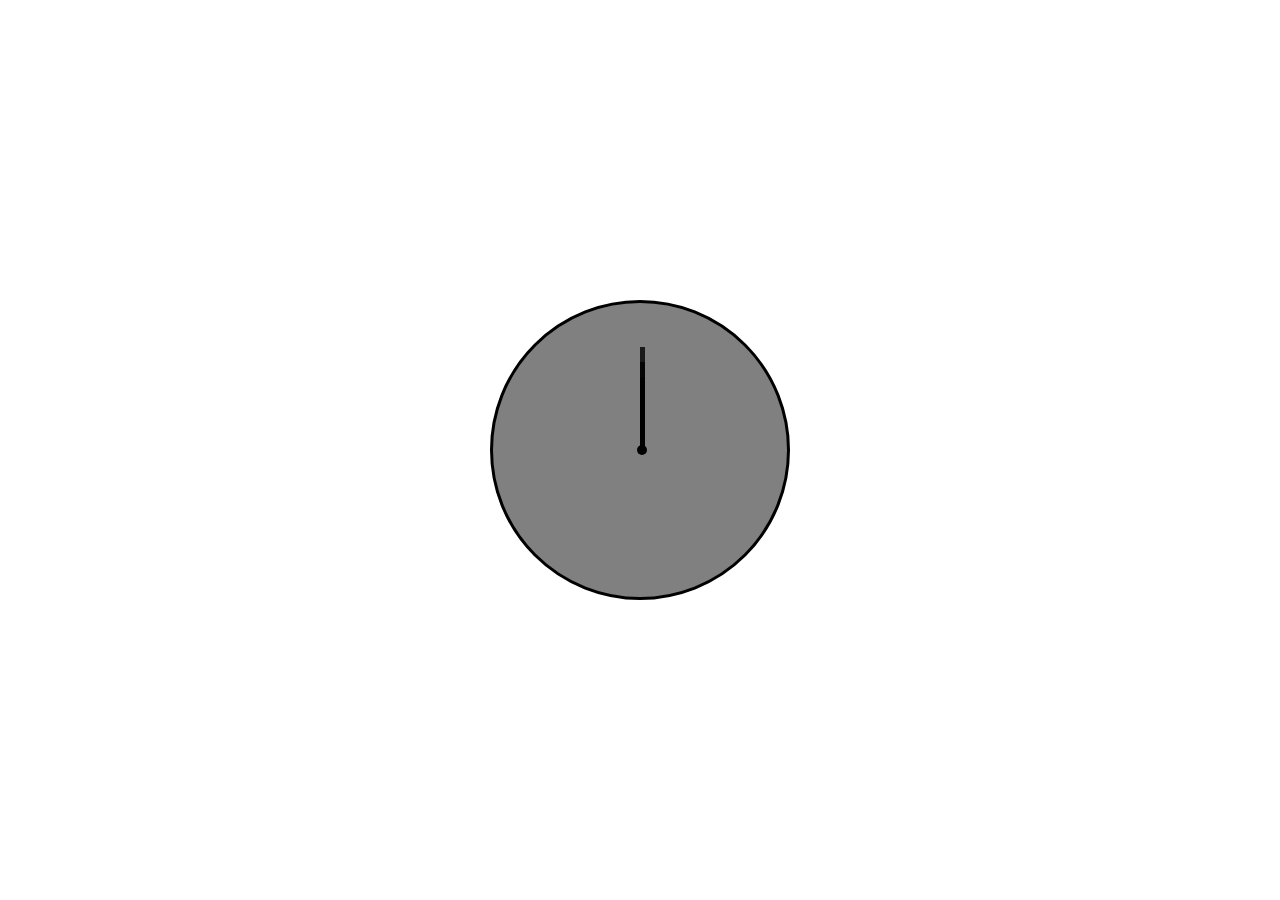
<file: Analog Clock/index.html>
<!DOCTYPE html>
<html lang="en">
<head>
    <meta charset="UTF-8">
    <meta http-equiv="X-UA-Compatible" content="IE=edge">
    <meta name="viewport" content="width=device-width, initial-scale=1.0">
    <title>Analog Clock</title>
    <link rel="stylesheet" href="./css/style.css">
    <script src="./js/script.js"></script>
</head>
<body>
        <div id="clock">
            <div id="dot"></div>
            <div id="hour"></div>
            <div id="minute"></div>
            <div id="second"></div>
        </div>
</body>
</html>
</file>
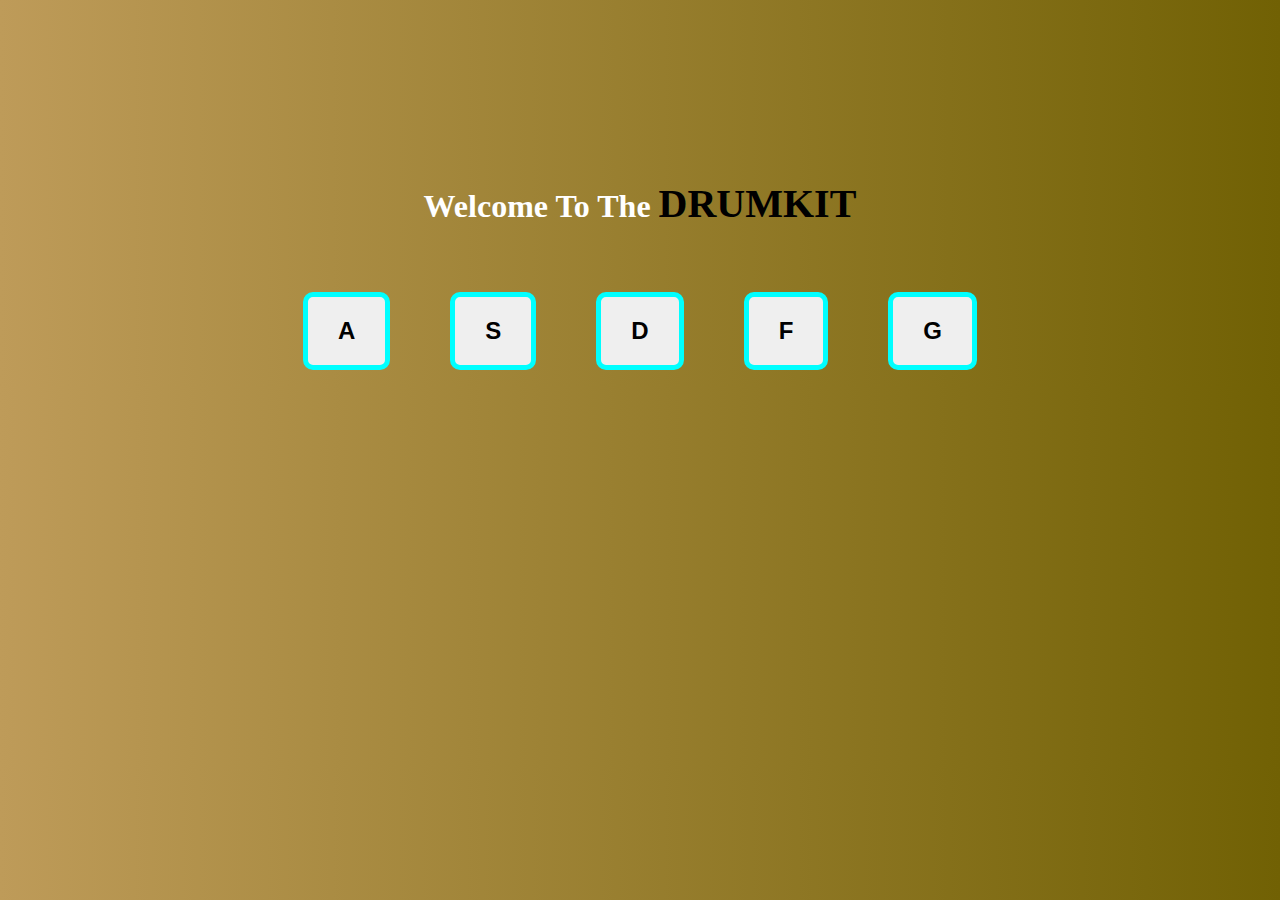
<file: Javascript Drumkit/index.html>
<!DOCTYPE html>
<html lang="en">
<head>
    <meta charset="UTF-8">
    <meta http-equiv="X-UA-Compatible" content="IE=edge">
    <meta name="viewport" content="width=device-width, initial-scale=1.0">
    <title>Drum Kit</title>
    <link rel="stylesheet" href="./css/style.css">
</head>
<body>
    <h1>welcome to the <span>drumkit</span></h1>
    <div class="container">
        <button class="a A button">A</button>    
        <button class="s S button">S</button>    
        <button class="d D button">D</button>    
        <button class="f F button">F</button>    
        <button class="g G button">G</button>    
    </div>
    <script src="./javascript/script.js"></script>
</body>
</html>
</file>
<file: Analog Clock/css/style.css>
*{
    margin: 0;
    padding: 0;
    outline: 0;
    box-sizing: border-box;
}

body{
    width: 100vw;
    height: 100vh;
    display: flex;
    justify-content: center;
    align-items: center;
}

#clock{
    background-color: grey;
    height: 300px;
    width: 300px;
    border: 3px solid black;
    border-radius: 50%;
    display: flex;
    justify-content: center;
    align-items: center;
    position: relative;
}

#hour, #minute, #second, #dot{ 
    position: absolute;
    transform-origin: bottom;
}

#hour{
    width: 1.8%;
    height: 25%;
    top: 25%;
    left: 50%;
    opacity: 0.8;
    background-color: black;
}

#minute{
    width: 1.8%;
    height: 30%;
    top: 20%;
    left: 50%;
    opacity: 0.8;
    background-color: black;
}

#second{
    width: 1.8%;
    height: 35%;
    top: 15%;
    left: 50%;
    opacity: 0.8;
    background-color: black;
}

#dot{
    width: 10px;
    height: 10px;
    background-color: black;
    left: 49%;
    border-radius: 50%;
}
</file>
<file: Javascript Drumkit/css/style.css>
*{
    margin: 0;
    padding: 0;
    outline: 0;
    box-sizing: border-box;
}

body{
    background: linear-gradient(90deg, rgb(190, 155, 89), rgb(113, 97, 4));
}

h1{
    text-transform: capitalize;
    font-size: 2rem;
    text-align: center;
    margin-top: 180px;
    margin-bottom: 50px;
    color: white;
    height: 20%;
}

span{
    text-transform: uppercase;
    font-size: 2.5rem;
    font-weight: 900;
    color: black;
}

.container{
    display: flex;
    justify-content: center;
    align-items: center;
}

.button{
    margin: 15px 30px;
    font-size: 1.5rem;
    padding: 20px 30px;
    font-weight: 800;
    border: 5px solid cyan;
    border-radius: 10px;
    cursor: pointer;
}

.animation{
    border: 5px solid rgb(228, 23, 191);
    font-weight: 900;
    font-size: 1.8rem;
    transform: scale(1.2);
}
</file>
